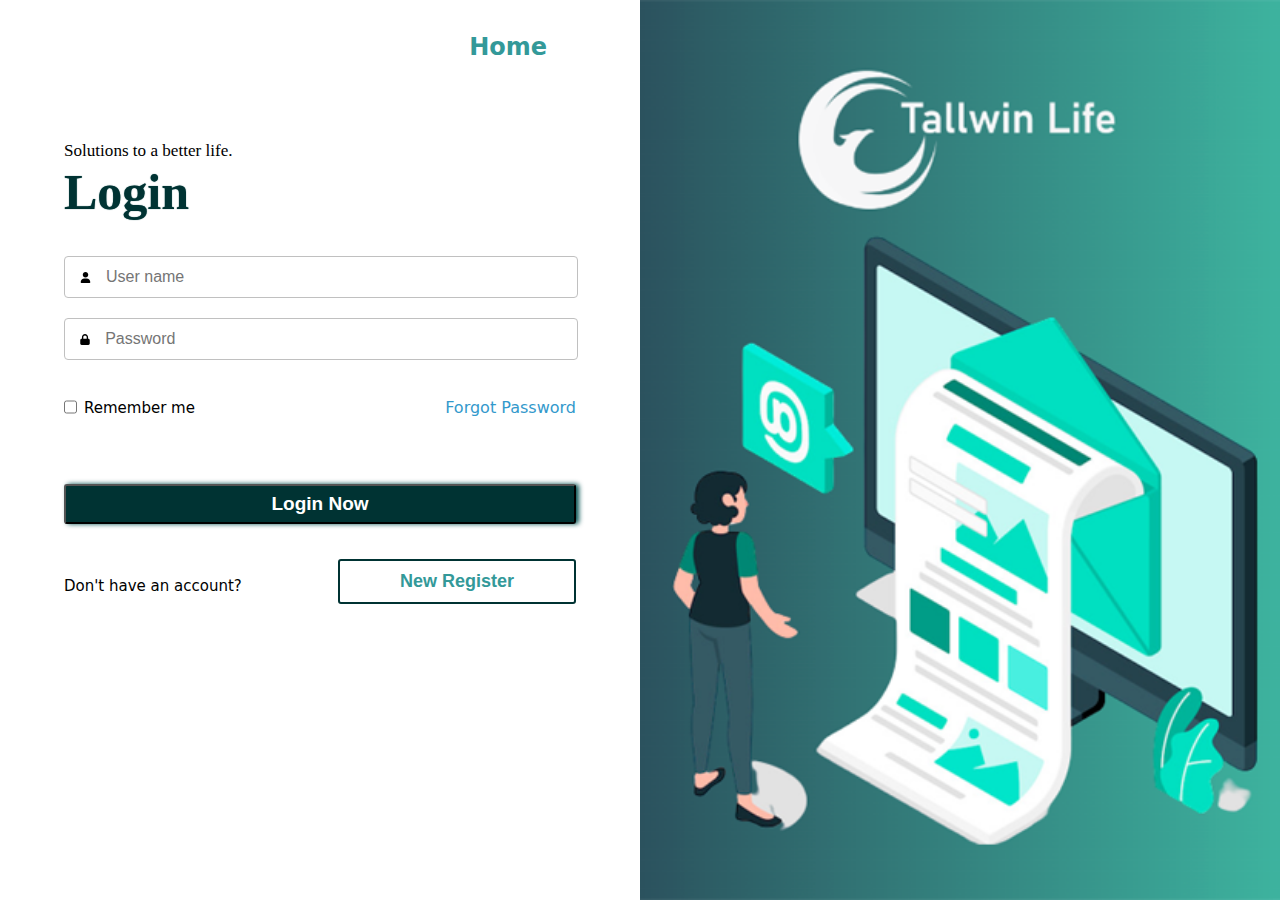
<file: login.html>
<!DOCTYPE html>
<html lang="en">
  <head>
    <meta charset="UTF-8" />
    <meta http-equiv="X-UA-Compatible" content="IE=edge" />
    <meta name="viewport" content="width=device-width, initial-scale=1.0" />
    <title>Tailwin Life - Login</title>
    <link rel="stylesheet" href="style.css" />
    <style></style>
  </head>

  <body class="mainContainer">
    <div class="container">
      <div class="form">
        <div class="header">
          <h2><a href="./index.html">Home</a></h2>
        </div>
        <div class="form2">
          <p>Solutions to a better life.</p>
          <form action="./index.html">
            <h1>Login</h1>
            <div class="user-name">
              <img src="icons/user.svg" alt="" />
              <abbr title="Please fill this field"
                ><input
                  type="text"
                  name="username"
                  placeholder="User name"
                  
                  class="input active-input"
                  autofocus
              /></abbr>
            </div>
            <div class="user-name">
              <img src="icons/lock.svg" alt="" />
              <input
                type="password"
                name="userpassword"
                placeholder="Password"
                
                class="input"
              />
            </div>
            <div class="option">
              <div class="remember flex-only">
                <input type="checkbox" required />
                <p style="margin-left: 7px; font-size: 15px; padding-top: 4px">
                  Remember me
                </p>
              </div>
              <div class="forgot-password remember">
                <span>Forgot Password</span>
              </div>
            </div>
            <div class="login">
              <input
                type="submit"
                id="login-btn"
                name="submit button"
                value="Login Now"
              />
            </div>
            <div class="option">
              <div class="remember">
                <p>Don't have an account?</p>
              </div>
              <div class="forgot-password">
                <a href="./register.html"
                  ><input
                    type="button"
                    name="new register"
                    id="sm"
                    value="New Register"
                /></a>
              </div>
            </div>
          </form>
        </div>
      </div>
      <div class="Image">
        <img src="images/background.png" alt="this is a pic" srcset="" />
      </div>
    </div>
  </body>
  <!-- <script src="script.js"></script> -->
</html>
</file>
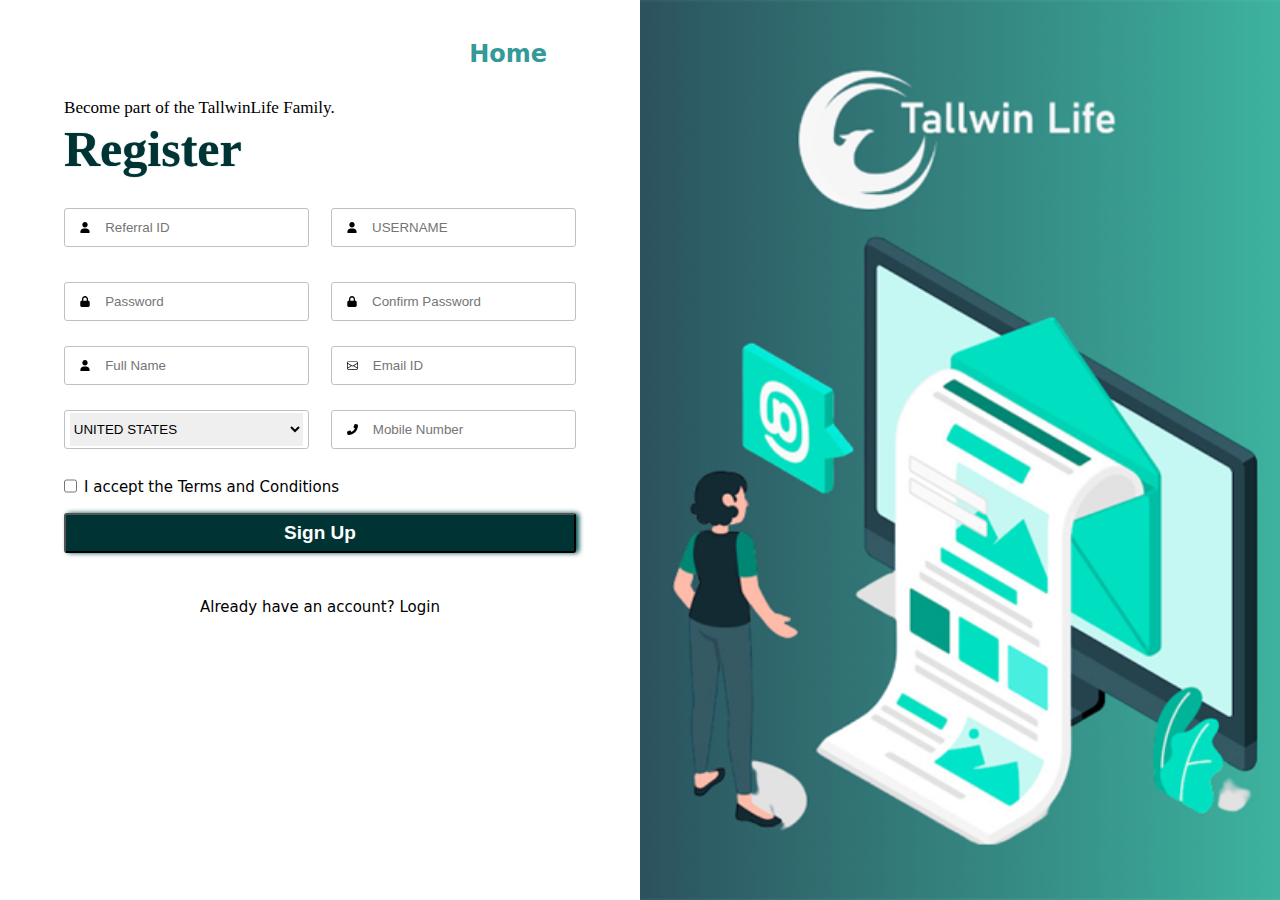
<file: register.html>
<!DOCTYPE html>
<html lang="en">
  <head>
    <meta charset="UTF-8" />
    <meta http-equiv="X-UA-Compatible" content="IE=edge" />
    <meta name="viewport" content="width=device-width, initial-scale=1.0" />
    <title>Tailwin Life - Register</title>
    <link rel="stylesheet" href="style.css" />
    <style></style>
  </head>

  <body class="mainContainer">
    <div class="container">
      <div class="form">
        <div class="header2">
          <h2><a href="./index.html">Home</a></h2>
        </div>
        <div class="form2">
          <p>Become part of the TallwinLife Family.</p>
          <form>
            <h1>Register</h1>
            <div class="user-flex top">
              <div class="user-input bottom">
                <img src="icons/user.svg" alt="" />
                <input type="text" placeholder="Referral ID" autofocus />
              </div>
              <div class="user-input">
                <img src="icons/user.svg" alt="" />
                <input type="text" placeholder="USERNAME" />
              </div>
            </div>
            <div class="user-flex">
              <div class="user-input">
                <img src="icons/lock.svg" alt="" />
                <input type="password" placeholder="Password" />
              </div>
              <div class="user-input">
                <img src="icons/lock.svg" alt="" />
                <input type="password" placeholder="Confirm Password" />
              </div>
            </div>
            <div class="user-flex">
              <div class="user-input">
                <img src="icons/user.svg" alt="" />
                <input type="text" placeholder="Full Name" />
              </div>
              <div class="user-input">
                <img src="icons/envelope.svg" alt="" />
                <input type="email" placeholder="Email ID" />
              </div>
            </div>
            <div class="user-flex">
              <div class="user-input">
                <!-- <input type="text" placeholder="UNITED STATES" id="list"> -->
                <select list="list">
                  <option value="UNITED STATES">UNITED STATES</option>
                  <option value="INDIA">INDIA</option>
                  <option value="">CHAINA</option>
                  <option value="PAKISTAN">PAKISTAN</option>
                  <option value="AFGANISTAN">AFGANISTAN</option>
                  <option value="SHRI LANKA">SHRI LANKA</option>
                  <option value="BANGLADESH">BANGLADESH</option>
                  <option value="MYAMAR">MYAMAR</option>
                  <option value="NEPAL">NEPAL</option>
                  <option value="BHUTAN">BHUTAN</option>
                  <option value="RUS">RUS</option>
                  <option value="JAPAN">JAPAN</option>
                  <option value="ITALI">ITALI</option>
                  <option value="YUDREN">YUDREN</option>
                  <option value="BRITEN">BRITEN</option>
                  <option value="FRANS">FRANS</option>
                </select>
              </div>
              <div class="user-input">
                <img src="icons/phone-flip.svg" alt="" />
                <input type="tel" placeholder="Mobile Number" />
              </div>
            </div>
            <div class="option2">
              <div class="remember flex-only">
                <input type="checkbox" />
                <p style="margin-left: 7px; font-size: 15px; padding-top: 4px">
                  I accept the Terms and Conditions
                </p>
              </div>
            </div>
            <div class="register">
              <input
                type="submit"
                id="login-btn"
                name="submit button"
                value="Sign Up"
              />
            </div>
            <div class="option">
              <div class="remember flex">
                <p>Already have an account? <a href="./login.html">Login</a></p>
              </div>
            </div>
          </form>
        </div>
      </div>
      <div class="Image">
        <img src="images/background.png" alt="this is a pic" srcset="" />
      </div>
    </div>
  </body>
  <script src="script.js"></script>
</html>
</file>
<file: style.css>
* {
  padding: 0;
  margin: 0;
}

/* Utility classes start here */
.flex-center {
  display: flex;
  justify-content: center;
  align-items: center;
}

/* Utility classes end here */

.container {
  width: 100%;
  height: 100vh;
  display: flex;
}

.form {
  width: 50%;
  height: 100%;
  /*background-color: red;*/
}

.Image {
  width: 50%;
  height: 100%;
  overflow: hidden;
  /*         background-color: green;*/
}

.Image img {
  width: 100%;
  height: 100%;
  object-fit: cover;
}

/* .header {} */

.header h2 {
  text-align: right;
  padding-top: 33px;
  padding-bottom: 70px;
  padding-right: 93px;
  color: #339999;
  font-family: system-ui, -apple-system, BlinkMacSystemFont, "Segoe UI", Roboto,
    Oxygen, Ubuntu, Cantarell, "Open Sans", "Helvetica Neue", sans-serif;
}

.header2 h2 {
  text-decoration: none;
  text-align: right;
  padding-top: 40px;
  padding-bottom: 20px;
  padding-right: 93px;
  font-family: system-ui, -apple-system, BlinkMacSystemFont, "Segoe UI", Roboto,
    Oxygen, Ubuntu, Cantarell, "Open Sans", "Helvetica Neue", sans-serif;
  color: #339999;
}

a {
  text-decoration: none;
  color: #339999;
}

.form2 {
  width: 80%;
  align-items: center;
  margin: auto;
}

.form2 p {
  padding-top: 10px;
  font-size: 17.1px;
  padding-bottom: 2px;
}

h1 {
  padding-bottom: 15px;
  font-family: tahoma;
  font-weight: bold;
  font-size: 50px;
  color: #003333;
  text-shadow: 0 0 1px #336666;
}

.user-name {
  width: 100%;
  height: 40px;
  background: #fff;
  /* border: 1px solid #e4e4e4; */
  border: 1px solid silver;
  border-radius: 4px;
  display: flex;
  justify-content: flex-start;
  align-items: center;
  margin-top: 20px;
  /* box-shadow: 3px 0 4px silver; */
}

.user-name input {
  width: 100%;
  height: 70%;
  outline: none;
  border: none;
  padding-left: 15px;
  font-size: 16px;
}

.option {
  display: flex;
  justify-content: space-between;
  align-items: center;
  padding: 15px 0;
  margin-top: 20px;
  font-family: system-ui, -apple-system, BlinkMacSystemFont, "Segoe UI", Roboto,
    Oxygen, Ubuntu, Cantarell, "Open Sans", "Helvetica Neue", sans-serif;
}

.option2 {
  display: flex;
  justify-content: space-between;
  align-items: center;
  padding: 15px 0;
  margin-top: 10px;
  font-family: system-ui, -apple-system, BlinkMacSystemFont, "Segoe UI", Roboto,
    Oxygen, Ubuntu, Cantarell, "Open Sans", "Helvetica Neue", sans-serif;
}

.remember span {
  padding-left: 10px;
  color: #3399cc;
  font-weight: 500;
  cursor: pointer;
  transition: 0.5s;
}

.remember p {
  text-align: center;
  font-size: 15px;
}

.flex {
  width: 100%;
  display: flex;
  justify-content: center;
  align-items: center;
}

.flex-only {
  display: flex;
}

.remember span:hover {
  text-decoration: underline;
  transition: 0.5s;
}

#login-btn {
  width: 100%;
  height: 40px;
  font-size: 19px;
  font-weight: 600;
  border-radius: 3px;
  color: #fff;
  background: #003333;
  cursor: pointer;
  box-shadow: 3px 0 5px #035050;
}

#login-btn:hover {
  background: #014141;
}

.login {
  padding-top: 50px;
}

#sm {
  padding: 10px 60px;
  border-radius: 3px;
  font-size: 18px;
  border: 2px solid #003333;
  font-weight: bold;
  cursor: pointer;
  transition: 0.5s;
  color: #339999;
  background: #fff;
}

#sm:hover {
  background: #000;
  color: #fff;
  transition: 0.5s;
}

.active-user {
  border: 3px solid #3399cc;
}

.user-flex {
  display: flex;
  justify-content: space-between;
  align-items: center;
  position: relative;
  margin-top: 25px;
}

.user-input {
  display: flex;
  justify-content: flex-start;
  align-items: center;
  width: 47.5%;
  height: 37px;
  /* background: red; */
  border-radius: 3px;
  /* border: 1px solid #e4e4e4; */
  border: 1px solid silver;
  /* box-shadow: 3px 0 5px silver; */
}

.user-input input {
  /* color: #e4e4e4; */
  width: 90%;
  height: 75%;
  outline: none;
  border: 0;
  padding-left: 15px;
  display: flex;
  justify-content: flex-start;
  align-items: center;
}

.user-input img {
  width: 11px;
  height: 11px;
  padding-left: 15px;
}

.user-name img {
  width: 11px;
  height: 11px;
  padding-left: 15px;
}

.top {
  position: relative;
  bottom: 10px;
}

select {
  width: 96%;
  height: 90%;
  border: 0;
  outline: none;
  margin: auto;
}

.remember a {
  text-decoration: none;
  color: #000;
}

.remember a:hover {
  color: blue;
  text-decoration: underline;
}

/*Media Query */

@media (min-width: 1400px) {
  .mainContainer {
    width: 1400px;
    margin:auto;
  }
}

@media (max-width: 999px) {
  .container {
    flex-direction: column-reverse;
    height: auto;
    width: 100%;
  }

  .Image {
    width: 100%;
    height: 500px;
  }

  .form {
    width: 100%;
  }

  .user-flex {
    flex-direction: column;
    margin-top: 0;
  }

  .user-input {
    width: 100%;
    margin-top: 25px;
  }

  .top {
    bottom: 0;
  }

  .bottom {
    position: relative;
    bottom: 10px;
  }

  .menu{
    display: block;
  }
  .navbar2{
    display: block;
  }
}

@media (max-width: 600px) {
  #sm {
    padding: 10px 40px;
  }
}

@media (max-width: 550px) {
  .Image {
    width: 100%;
    height: 450px;
  }

  #sm {
    padding: 5px 21px;
    font-size: 15px;
  }

  .remember p {
    text-align: center;
    font-size: 14px;
  }
}

@media (max-width: 500px) {
  .Image {
    width: 100%;
    height: 420px;
  }

  #sm {
    padding: 5px 21px;
    font-size: 13px;
  }
}

@media (max-width: 480px) {
  .Image {
    width: 100%;
    height: 400px;
  }
}

@media (max-width: 480px) {
  .Image {
    width: 100%;
    height: 400px;
  }
}

@media (max-width: 450px) {
  .Image {
    width: 100%;
    height: 370px;
  }
}

@media (max-width: 420px) {
  .Image {
    width: 100%;
    height: 350px;
  }
}

@media (max-width: 400px) {
  .Image {
    width: 100%;
    height: 330px;
  }

  #sm {
    padding: 5px 18px;
    font-size: 11px;
  }

  .remember p {
    text-align: center;
    font-size: 13px;
  }
}

@media (max-width: 370px) {
  .Image {
    width: 100%;
    height: 300px;
  }

  .option {
    flex-direction: column-reverse;
  }

  #sm {
    padding: 7px 20px;
    font-size: 14px;
  }
}

@media (max-width: 340px) {
  .Image {
    width: 100%;
    height: 280px;
  }
}

@media (max-width: 280px) {
  .Image {
    width: 100%;
    height: 230px;
  }

  .flex-only {
    margin-top: 12px;
  }

  .remember p {
    text-align: center;
    font-size: 13px;
    padding-top: 15px;
  }
}
</file>
